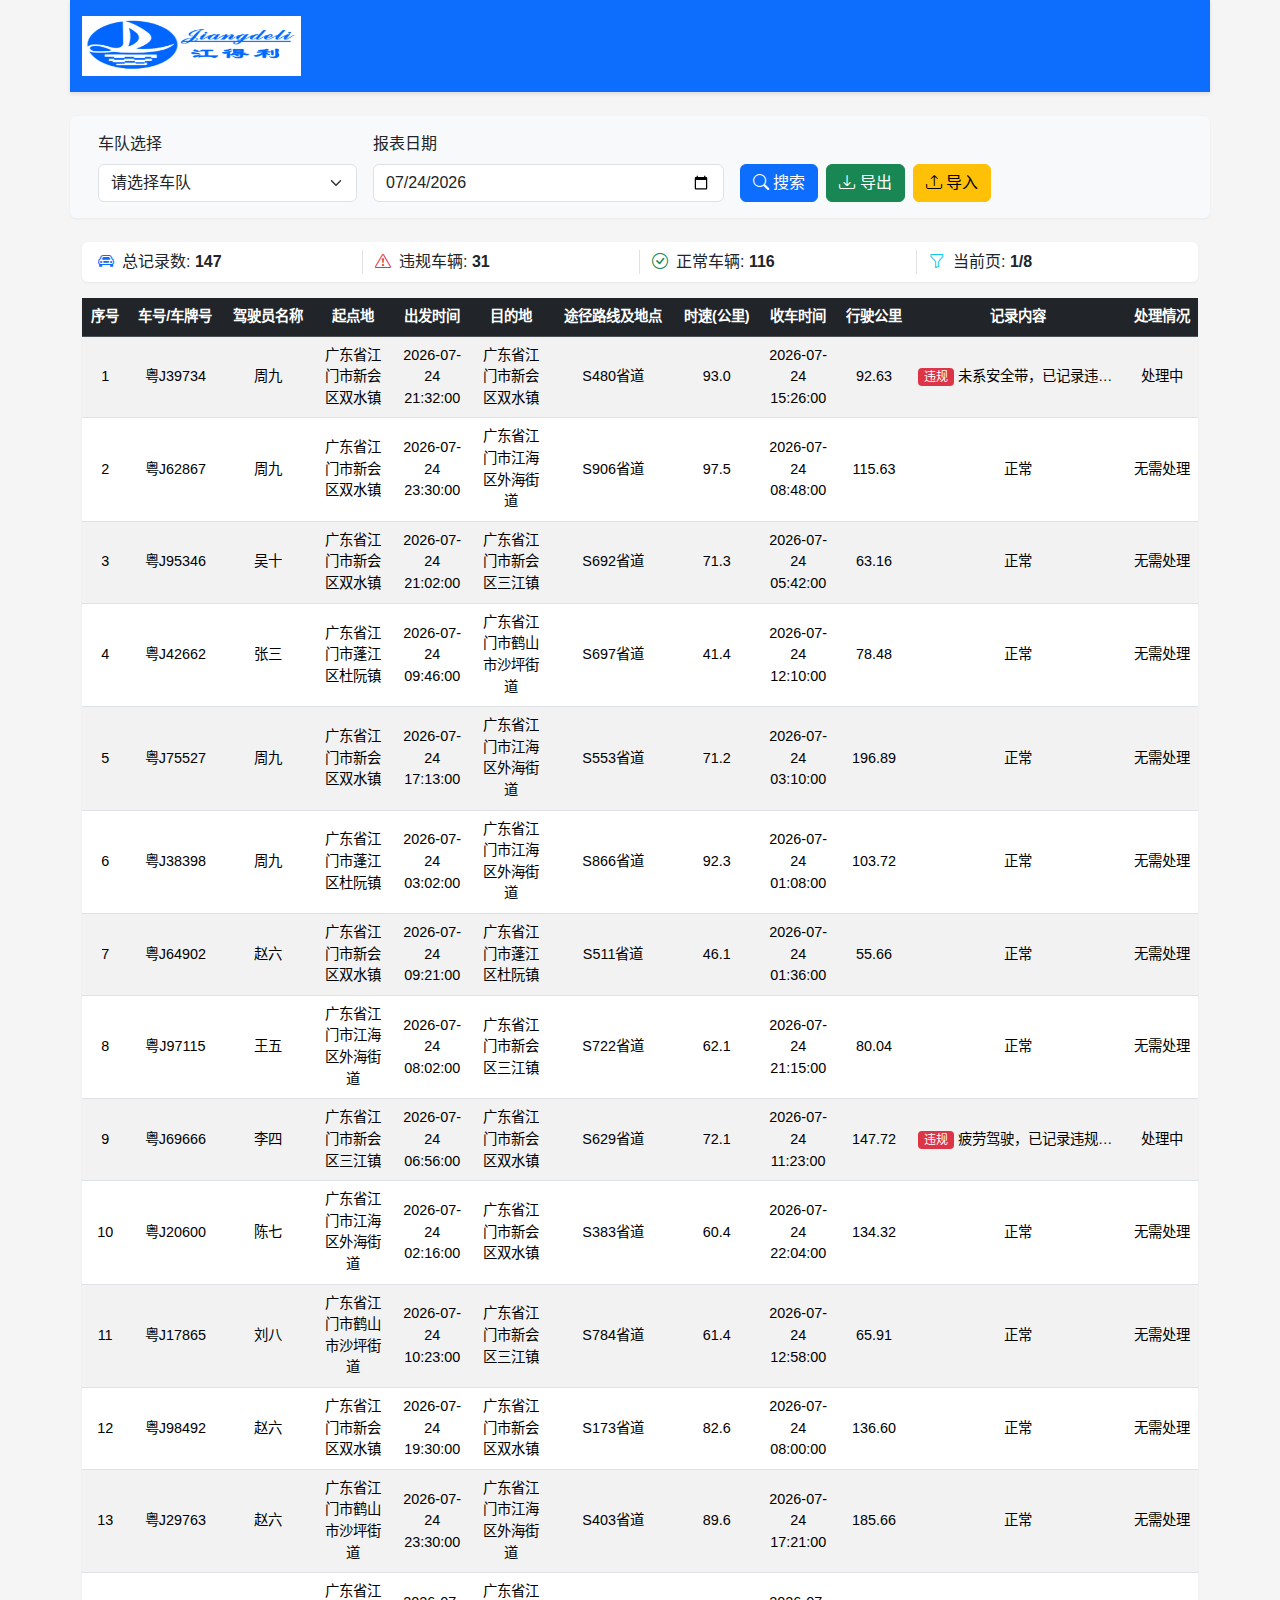
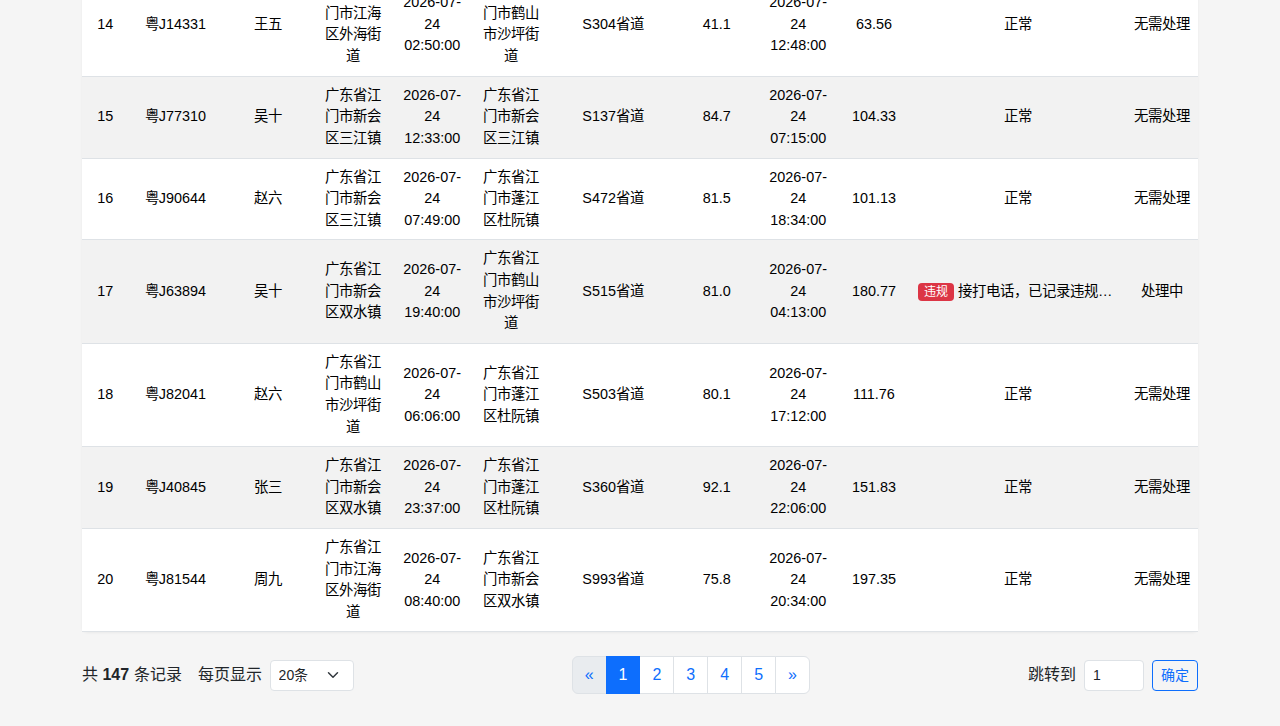
<file: index.html>
<!DOCTYPE html>
<html lang="zh-CN">
<head>
    <meta charset="UTF-8">
    <meta name="viewport" content="width=device-width, initial-scale=1.0">
    <title>江门第三方报表 - 车辆运行监控情况</title>
    <!-- Bootstrap 5 CSS -->
    <link href="https://cdn.jsdelivr.net/npm/bootstrap@5.3.0/dist/css/bootstrap.min.css" rel="stylesheet">
    <!-- Bootstrap Icons -->
    <link rel="stylesheet" href="https://cdn.jsdelivr.net/npm/bootstrap-icons@1.10.0/font/bootstrap-icons.css">
    <!-- 自定义样式 -->
    <link rel="stylesheet" href="css/style.css">
</head>
<body>
    <div class="container">
        <!-- 页面标题 -->
        <header class="row bg-primary text-white py-3 mb-4">
            <div class="col">
                <img src="logo.png" alt="公司Logo" class="img-fluid" style="max-height: 60px;">
            </div>
        </header>

        <!-- 筛选区域 -->
        <section class="row bg-light p-3 mb-4 rounded">
            <div class="col-12">
                <div class="row g-3 align-items-end">
                    <!-- 车队选择器 -->
                    <div class="col-md-3">
                        <label for="fleetSelector" class="form-label">车队选择</label>
                        <select class="form-select" id="fleetSelector">
                            <option value="">请选择车队</option>
                            <!-- 动态加载车队列表 -->
                        </select>
                    </div>
                    
                    <!-- 日期选择器 -->
                    <div class="col-md-4">
                        <label for="reportDate" class="form-label">报表日期</label>
                        <input type="date" class="form-control" id="reportDate" min="1950-01-01" max="2050-01-01">
                    </div>
                    
                    <!-- 操作按钮 -->
                    <div class="col-md-3">
                        <div class="d-flex gap-2">
                            <button type="button" class="btn btn-primary" id="searchBtn">
                                <i class="bi bi-search"></i> 搜索
                            </button>
                            <button type="button" class="btn btn-success" id="exportBtn">
                                <i class="bi bi-download"></i> 导出
                            </button>
                            <button type="button" class="btn btn-warning" id="importBtn">
                                <i class="bi bi-upload"></i> 导入
                            </button>
                            <input type="file" id="importFileInput" accept=".xlsx,.xls" style="display: none;">
                        </div>
                    </div>
                    
                    <!-- 搜索框 -->
                    <!-- <div class="col-md-2">
                        <div class="input-group">
                            <input type="text" class="form-control" id="quickSearch" placeholder="快速搜索">
                            <button class="btn btn-outline-secondary" type="button" id="quickSearchBtn">
                                <i class="bi bi-search"></i>
                            </button>
                        </div>
                    </div> -->
                </div>
            </div>
        </section>

        <!-- 数据统计区域 -->
        <section class="row mb-3">
            <div class="col-12">
                <div class="card">
                    <div class="card-body py-2">
                        <div class="row">
                            <div class="col-md-3">
                                <div class="d-flex align-items-center">
                                    <i class="bi bi-car-front text-primary me-2"></i>
                                    <span>总记录数: <strong id="totalRecords">0</strong></span>
                                </div>
                            </div>
                            <div class="col-md-3">
                                <div class="d-flex align-items-center">
                                    <i class="bi bi-exclamation-triangle text-danger me-2"></i>
                                    <span>违规车辆: <strong id="violationCount">0</strong></span>
                                </div>
                            </div>
                            <div class="col-md-3">
                                <div class="d-flex align-items-center">
                                    <i class="bi bi-check-circle text-success me-2"></i>
                                    <span>正常车辆: <strong id="normalCount">0</strong></span>
                                </div>
                            </div>
                            <div class="col-md-3">
                                <div class="d-flex align-items-center">
                                    <i class="bi bi-funnel text-info me-2"></i>
                                    <span>当前页: <strong id="currentPageInfo">1/1</strong></span>
                                </div>
                            </div>
                        </div>
                    </div>
                </div>
            </div>
        </section>

        <!-- 数据表格区域 -->
        <section class="row">
            <div class="col-12">
                <div class="card">
                    <div class="card-body p-0">
                        <div class="table-responsive">
                            <table class="table table-striped table-hover mb-0" id="dataTable">
                                <thead class="table-dark sticky-top">
                                    <tr>
                                        <th scope="col" class="text-center" style="width: 5%">序号</th>
                                        <th scope="col" class="text-center" style="width: 10%">车号/车牌号</th>
                                        <th scope="col" class="text-center" style="width: 10%">驾驶员名称</th>
                                        <th scope="col" class="text-center" style="width: 15%">起点地</th>
                                        <th scope="col" class="text-center" style="width: 10%">出发时间</th>
                                        <th scope="col" class="text-center" style="width: 15%">目的地</th>
                                        <th scope="col" class="text-center" style="width: 15%">途径路线及地点</th>
                                        <th scope="col" class="text-center" style="width: 8%">时速(公里)</th>
                                        <th scope="col" class="text-center" style="width: 10%">收车时间</th>
                                        <th scope="col" class="text-center" style="width: 8%">行驶公里</th>
                                        <th scope="col" class="text-center" style="width: 12%">记录内容</th>
                                        <th scope="col" class="text-center" style="width: 12%">处理情况</th>
                                    </tr>
                                </thead>
                                <tbody id="tableBody">
                                    <!-- 数据将通过JavaScript动态加载 -->
                                </tbody>
                            </table>
                        </div>
                        
                        <!-- 无数据提示 -->
                        <div id="noDataMessage" class="text-center py-5 d-none">
                            <i class="bi bi-inbox text-muted" style="font-size: 3rem;"></i>
                            <p class="text-muted mt-2">暂无数据</p>
                        </div>
                        
                        <!-- 加载中提示 -->
                        <div id="loadingMessage" class="text-center py-5 d-none">
                            <div class="spinner-border text-primary" role="status">
                                <span class="visually-hidden">加载中...</span>
                            </div>
                            <p class="mt-2">数据加载中，请稍候...</p>
                        </div>
                    </div>
                </div>
            </div>
        </section>

        <!-- 分页区域 -->
        <section class="row mt-4 pagination-section">
            <div class="col-12">
                <nav aria-label="Page navigation">
                    <div class="d-flex justify-content-between align-items-center">
                        <div class="d-flex align-items-center">
                            <span class="me-3">共 <strong id="totalRecordsCount">0</strong> 条记录</span>
                            <span class="me-2">每页显示</span>
                            <select class="form-select form-select-sm" id="pageSizeSelector" style="width: auto;">
                                <option value="10">10条</option>
                                <option value="20" selected>20条</option>
                                <option value="50">50条</option>
                                <option value="100">100条</option>
                            </select>
                        </div>
                        
                        <ul class="pagination mb-0" id="pagination">
                            <!-- 分页按钮将通过JavaScript动态生成 -->
                        </ul>
                        
                        <div class="d-flex align-items-center">
                            <span>跳转到</span>
                            <input type="number" class="form-control form-control-sm mx-2" id="gotoPage" min="1" style="width: 60px;">
                            <button class="btn btn-sm btn-outline-primary" id="gotoPageBtn">确定</button>
                        </div>
                    </div>
                </nav>
            </div>
        </section>
    </div>

    <!-- Bootstrap 5 JS Bundle -->
    <script src="https://cdn.jsdelivr.net/npm/bootstrap@5.3.0/dist/js/bootstrap.bundle.min.js"></script>
    <!-- API接口 -->
    <script src="js/api.js"></script>
    <!-- 自定义JavaScript -->
    <script src="js/main.js"></script>
</body>
</html>
</file>
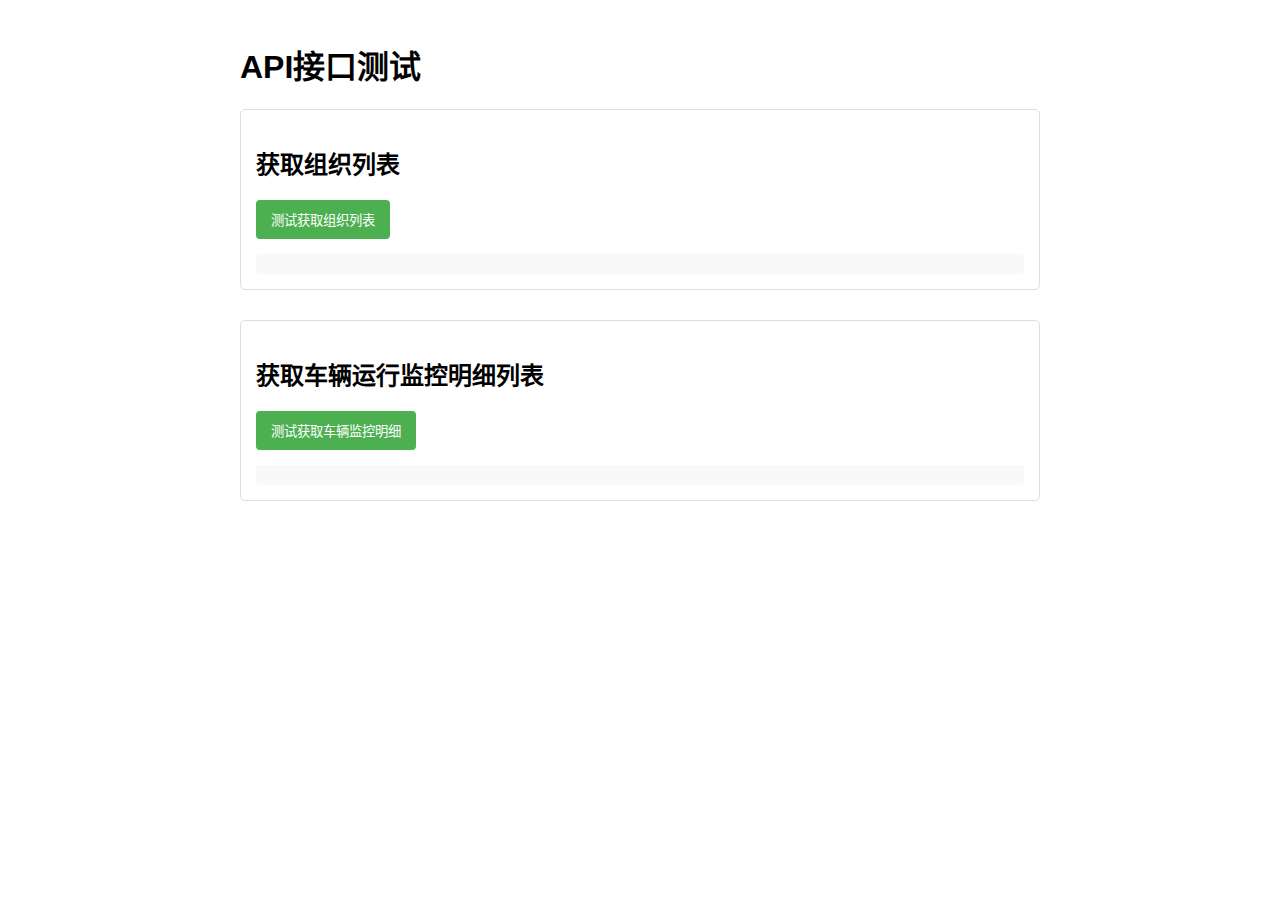
<file: api_test/test-api.html>
<!DOCTYPE html>
<html lang="zh-CN">
<head>
    <meta charset="UTF-8">
    <meta name="viewport" content="width=device-width, initial-scale=1.0">
    <title>API接口测试</title>
    <style>
        body {
            font-family: Arial, sans-serif;
            max-width: 800px;
            margin: 0 auto;
            padding: 20px;
        }
        .test-section {
            margin-bottom: 30px;
            padding: 15px;
            border: 1px solid #ddd;
            border-radius: 5px;
        }
        .test-button {
            background-color: #4CAF50;
            color: white;
            padding: 10px 15px;
            border: none;
            border-radius: 4px;
            cursor: pointer;
            margin-right: 10px;
        }
        .test-button:hover {
            background-color: #45a049;
        }
        .result {
            margin-top: 15px;
            padding: 10px;
            background-color: #f9f9f9;
            border-radius: 4px;
            white-space: pre-wrap;
            font-family: monospace;
        }
        .error {
            background-color: #ffebee;
            color: #c62828;
        }
        .success {
            background-color: #e8f5e9;
            color: #2e7d32;
        }
    </style>
</head>
<body>
    <h1>API接口测试</h1>
    
    <div class="test-section">
        <h2>获取组织列表</h2>
        <button class="test-button" onclick="testGetOrganizationList()">测试获取组织列表</button>
        <div id="orgResult" class="result"></div>
    </div>
    
    <div class="test-section">
        <h2>获取车辆运行监控明细列表</h2>
        <button class="test-button" onclick="testGetVehicleMonitoringDetails()">测试获取车辆监控明细</button>
        <div id="vehicleResult" class="result"></div>
    </div>

    <script>
        // API基础URL
        const BASE_URL = 'http://ytictdev.natapp1.cc';
        
        // 获取组织列表
        async function testGetOrganizationList() {
            const resultDiv = document.getElementById('orgResult');
            resultDiv.textContent = '正在请求...';
            
            try {
                const response = await fetch(`${BASE_URL}/org/getOrgList`, {
                    method: 'POST',
                    headers: {
                        'Content-Type': 'application/json'
                    },
                    body: JSON.stringify({
                        teamId: '' // 车队ID，为空获取所有组织
                    })
                });
                
                if (!response.ok) {
                    throw new Error(`HTTP error! status: ${response.status}`);
                }
                
                const data = await response.json();
                
                // 检查数据结构
                if (data && data.orgList) {
                    resultDiv.className = 'result success';
                    resultDiv.textContent = `成功获取数据，包含 ${data.orgList.length} 条组织记录：\n${JSON.stringify(data, null, 2)}`;
                } else {
                    resultDiv.className = 'result error';
                    resultDiv.textContent = `返回数据结构不符合预期：\n${JSON.stringify(data, null, 2)}`;
                }
            } catch (error) {
                resultDiv.className = 'result error';
                resultDiv.textContent = `请求失败：${error.message}`;
            }
        }
        
        // 获取车辆运行监控明细列表
        async function testGetVehicleMonitoringDetails() {
            const resultDiv = document.getElementById('vehicleResult');
            resultDiv.textContent = '正在请求...';
            
            try {
                const requestBody = {
                    monitoringDate: '2025-12-23', // 监控日期
                    teamIdList: [], // 车队ID列表，空表示所有车队
                    current: 1, // 当前页
                    size: 10, // 页大小
                    sessionId: '' // sessionId
                };
                
                const response = await fetch(`${BASE_URL}/vehicle/getVehMonitoringDetailsList`, {
                    method: 'POST',
                    headers: {
                        'Content-Type': 'application/json'
                    },
                    body: JSON.stringify(requestBody)
                });
                
                if (!response.ok) {
                    throw new Error(`HTTP error! status: ${response.status}`);
                }
                
                const data = await response.json();
                
                // 检查数据结构
                if (data && data.vehMonitoringDetailsList) {
                    resultDiv.className = 'result success';
                    resultDiv.textContent = `成功获取数据，包含 ${data.vehMonitoringDetailsList.length} 条记录：\n${JSON.stringify(data, null, 2)}`;
                } else {
                    resultDiv.className = 'result error';
                    resultDiv.textContent = `返回数据结构不符合预期：\n${JSON.stringify(data, null, 2)}`;
                }
            } catch (error) {
                resultDiv.className = 'result error';
                resultDiv.textContent = `请求失败：${error.message}`;
            }
        }
    </script>
</body>
</html>
</file>
<file: css/style.css>
/* 自定义样式 */
:root {
    --primary-color: #0d6efd;
    --secondary-color: #6c757d;
    --success-color: #198754;
    --danger-color: #dc3545;
    --warning-color: #ffc107;
    --info-color: #0dcaf0;
    --light-color: #f8f9fa;
    --dark-color: #212529;
}

body {
    font-family: 'Microsoft YaHei', 'Segoe UI', Tahoma, Geneva, Verdana, sans-serif;
    background-color: #f5f5f5;
}

/* 页面标题样式 */
header {
    box-shadow: 0 2px 4px rgba(0, 0, 0, 0.1);
}

/* 筛选区域样式 */
.bg-light {
    background-color: #f8f9fa !important;
    box-shadow: 0 1px 3px rgba(0, 0, 0, 0.05);
}

/* 表格样式 */
.table {
    font-size: 0.9rem;
}

.table th {
    white-space: nowrap;
    text-align: center;
    vertical-align: middle;
    border-top: none;
}

.table td {
    vertical-align: middle;
    text-align: center;
}

/* 违规记录行样式 */
.violation-row {
    background-color: rgba(220, 53, 69, 0.05) !important;
}

.violation-row:hover {
    background-color: rgba(220, 53, 69, 0.1) !important;
}

.violation-badge {
    background-color: var(--danger-color);
    color: white;
    padding: 2px 6px;
    border-radius: 4px;
    font-size: 0.75rem;
    font-weight: 500;
}

/* 记录内容列样式 */
.record-content {
    max-width: 200px;
    overflow: hidden;
    text-overflow: ellipsis;
    white-space: nowrap;
    position: relative;
}

.record-content:hover {
    white-space: normal;
    word-break: break-word;
    background-color: #f8f9fa;
    box-shadow: 0 0 10px rgba(0, 0, 0, 0.1);
    z-index: 10;
    position: absolute;
    padding: 8px;
    border-radius: 4px;
    max-width: 300px;
}

/* 截断文本悬停提示样式 */
.truncate-text {
    cursor: pointer;
    position: relative;
    display: inline-block;
    max-width: 100%;
    overflow: hidden;
    text-overflow: ellipsis;
    white-space: nowrap;
}

.truncate-text:hover::after {
    content: attr(title);
    position: absolute;
    left: 0;
    top: 100%;
    background-color: rgba(0, 0, 0, 0.8);
    color: white;
    padding: 5px 10px;
    border-radius: 4px;
    font-size: 0.85rem;
    white-space: normal;
    word-wrap: break-word;
    max-width: 300px;
    z-index: 1000;
    box-shadow: 0 2px 8px rgba(0, 0, 0, 0.2);
    transform: translateY(5px);
}

/* 表格单元格中的截断文本样式 */
.table td .truncate-text {
    max-width: 100px;
}

/* 针对不同列的特殊样式 */
.table td:nth-child(3) .truncate-text { /* 驾驶员姓名 */
    max-width: 80px;
}

.table td:nth-child(4) .truncate-text, /* 开始地点 */
.table td:nth-child(6) .truncate-text { /* 目的地 */
    max-width: 120px;
}

.table td:nth-child(7) .truncate-text { /* 路线 */
    max-width: 100px;
}

.table td:nth-child(11) .truncate-text { /* 记录内容 */
    max-width: 150px;
}

.table td:nth-child(12) .truncate-text { /* 处理状态 */
    max-width: 80px;
}

/* 分页样式 */
.pagination .page-link {
    color: var(--primary-color);
}

.pagination .page-item.active .page-link {
    background-color: var(--primary-color);
    border-color: var(--primary-color);
    color: white;
}

/* 卡片样式 */
.card {
    border: none;
    box-shadow: 0 1px 3px rgba(0, 0, 0, 0.05);
    border-radius: 0.375rem;
}

/* 统计区域样式 */
.card-body .row > div {
    border-right: 1px solid #dee2e6;
}

.card-body .row > div:last-child {
    border-right: none;
}

/* 响应式调整 */
@media (max-width: 768px) {
    .table {
        font-size: 0.8rem;
    }
    
    .table th,
    .table td {
        padding: 0.5rem;
    }
    
    .record-content {
        max-width: 100px;
    }
}

/* 加载动画 */
.loading-overlay {
    position: fixed;
    top: 0;
    left: 0;
    width: 100%;
    height: 100%;
    background-color: rgba(255, 255, 255, 0.7);
    display: flex;
    justify-content: center;
    align-items: center;
    z-index: 9999;
}

/* 工具提示样式 */
.tooltip-inner {
    max-width: 300px;
    text-align: left;
}

/* 表格固定表头 */
.sticky-top {
    top: 0;
    z-index: 1020;
}

/* 按钮悬停效果 */
.btn {
    transition: all 0.2s ease-in-out;
}

.btn:hover {
    transform: translateY(-1px);
    box-shadow: 0 4px 8px rgba(0, 0, 0, 0.1);
}

/* 输入框焦点效果 */
.form-control:focus {
    border-color: var(--primary-color);
    box-shadow: 0 0 0 0.25rem rgba(13, 110, 253, 0.25);
}

/* 表格行悬停效果 */
.table-hover tbody tr:hover {
    background-color: rgba(0, 0, 0, 0.025);
}

/* 数据统计卡片 */
.stats-card {
    border-left: 4px solid var(--primary-color);
}

.stats-card.total {
    border-left-color: var(--primary-color);
}

.stats-card.violation {
    border-left-color: var(--danger-color);
}

.stats-card.normal {
    border-left-color: var(--success-color);
}

.stats-card.page {
    border-left-color: var(--info-color);
}

/* 违规详情弹窗 */
.violation-details {
    font-size: 0.85rem;
}

.violation-details h6 {
    color: var(--danger-color);
    font-weight: 600;
}

/* 空状态样式 */
.empty-state {
    padding: 3rem 1rem;
    text-align: center;
    color: var(--secondary-color);
}

.empty-state i {
    font-size: 3rem;
    margin-bottom: 1rem;
    opacity: 0.5;
}

/* 自定义滚动条 */
.table-responsive::-webkit-scrollbar {
    height: 8px;
    width: 8px;
}

.table-responsive::-webkit-scrollbar-track {
    background: #f1f1f1;
}

.table-responsive::-webkit-scrollbar-thumb {
    background: #c1c1c1;
    border-radius: 4px;
}

.table-responsive::-webkit-scrollbar-thumb:hover {
    background: #a8a8a8;
}

/* 分页区域下方间距 */
.pagination-section {
    margin-bottom: 2rem;
}
</file>
